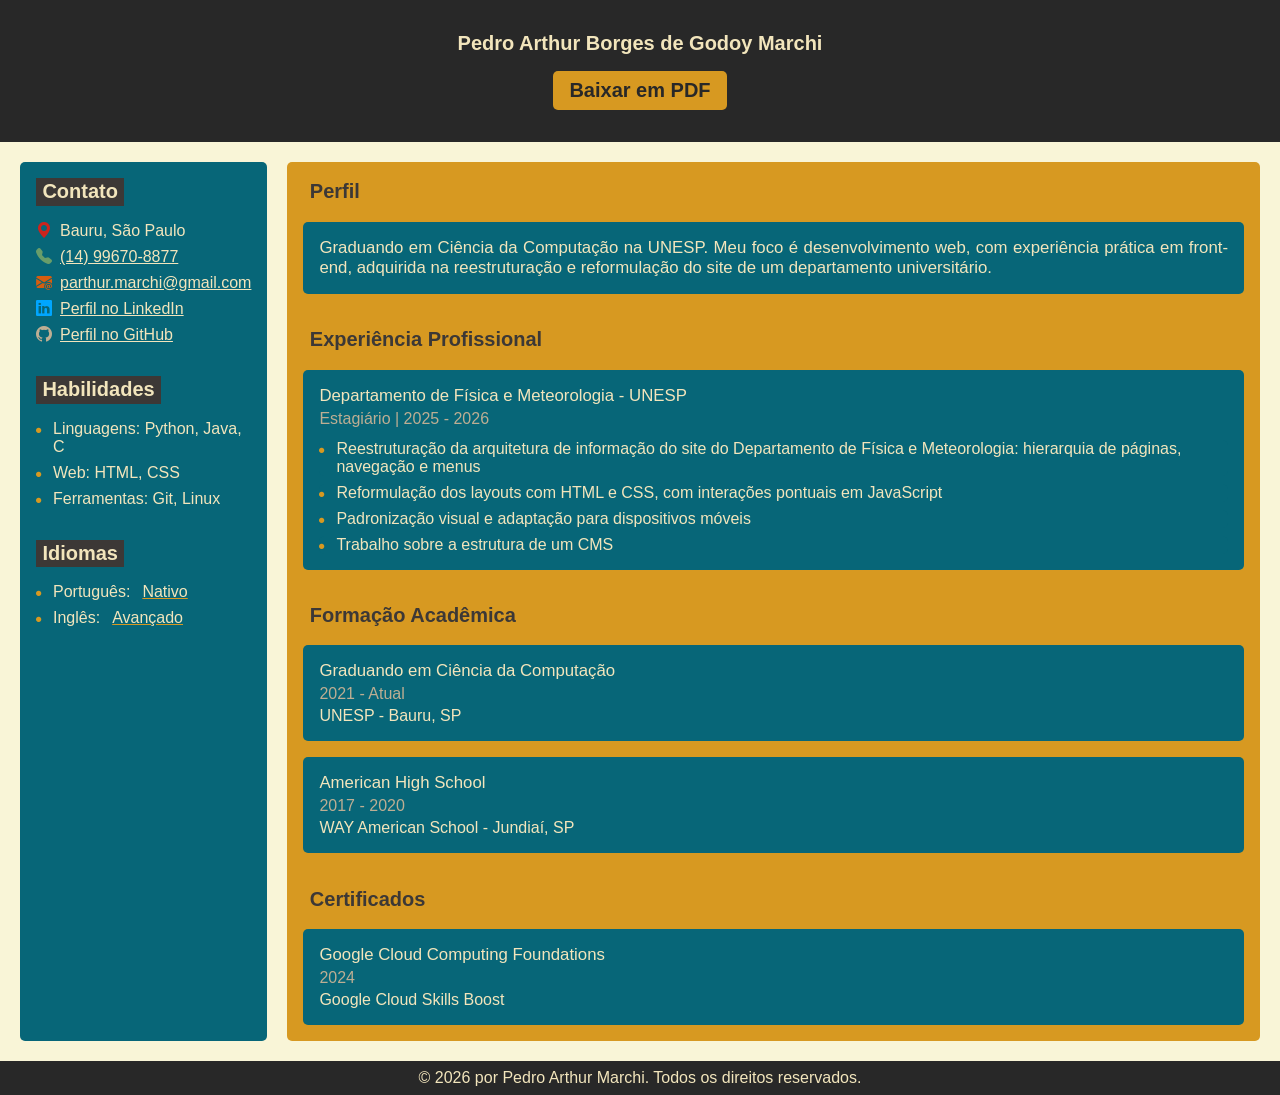
<file: index.html>
<!DOCTYPE html>
  <html lang="pt-br">
    <head>

      <meta charset="UTF-8">
      <meta name="viewport" content="width=device-width, initial-scale=1.0">
      <meta name="description" content="Currículo - dev - Pedro Arthur Borges de Godoy Marchi">
      <meta name="author" content="Pedro Arthur Borges de Godoy Marchi">
      <meta property="og:title" content="Currículo - Pedro Arthur Marchi">
      <meta property="og:description" content="Graduando em Ciência da Computação.">
      <meta property="og:url" content="https://pamarchi.github.io">
      <meta property="og:image" content="https://pamarchi.github.io/screenshot.png">
      <meta property="og:type" content="website">
      <link rel="stylesheet" href="./style.css">
      <link rel="stylesheet" href="https://cdn.jsdelivr.net/npm/bootstrap-icons@1.11.3/font/bootstrap-icons.min.css">
      <link rel="icon" href="./favicon.svg" type="image/svg+xml">
      <script src="./script.js" defer></script>
      <title>Currículo - Pedro Arthur Marchi</title>

    </head>

    <body>
      
      <header>
        <h1>Pedro Arthur Borges de Godoy Marchi</h1>
        <button type="button" class="print-button">Baixar em PDF</button>
      </header>

      <main> <!-- main container: will be a flexbox -->
        <div class="left-panel"> <!-- left side: contacts, skills and languages panel -->
          <section> <!-- contacts -->
            <h2>Contato</h2>
            <ul class="contato">
              <li class="endereco">Bauru, São Paulo</li>
              <li class="telefone"><a href="tel:+5514996708877">(14) 99670-8877</a></li>
              <li class="email"><a href="mailto:parthur.marchi@gmail.com">parthur.marchi@gmail.com</a></li>
              <li class="linkedin">
               <a href="https://www.linkedin.com/in/pedro-arthur-marchi/" target="_blank" rel="noopener noreferrer">
                  <span class="web-only">Perfil no LinkedIn</span>
                  <span class="pdf-only">linkedin.com/in/pedro-arthur-marchi</span>
               </a>
              </li>
              <li class="github">
               <a href="https://github.com/PAMarchi/" target="_blank" rel="noopener noreferrer">
                  <span class="web-only">Perfil no GitHub</span>
                  <span class="pdf-only">github.com/PAMarchi</span>
               </a>
              </li>
            </ul>
          </section>
          <section> <!-- skills -->
            <h2>Habilidades</h2>
            <ul class="skills">
              <li>Linguagens: Python, Java, C</li>
              <li>Web: HTML, CSS</li>
              <li>Ferramentas: Git, Linux</li>
            </ul>
          </section>
          <section> <!-- languages -->
            <h2>Idiomas</h2>
            <ul class="languages">
              <li>
                Português: <span>Nativo</span>
              </li>
              <li>
                Inglês: <span>Avançado</span>
              </li>
            </ul>
          </section>
        </div>
        <div class="right-panel"> <!-- right side: profile, academics, experience ... -->
          <section> <!-- profile -->
            <h2>Perfil</h2>
            <p class="profile">Graduando em Ciência da Computação na UNESP. Meu foco é desenvolvimento web, com experiência prática em front-end, adquirida na reestruturação e reformulação do site de um departamento universitário.</p>
          </section>
          <section> <!-- experience -->
            <h2>Experiência Profissional</h2>
            <ul class="job">
              <li>
                <h3 class="job-place"> <!-- Place -->
                  Departamento de Física e Meteorologia - UNESP
                </h3>
                <p class="job-position-date">Estagiário | 2025 - 2026</p><!-- Job position and date -->
                <div class="job-desc"> <!-- Job description -->
                  <ul>
                     <li>Reestruturação da arquitetura de informação do site do Departamento de Física e Meteorologia: hierarquia de páginas, navegação e menus</li>
                     <li>Reformulação dos layouts com HTML e CSS, com interações pontuais em JavaScript</li>
                     <li>Padronização visual e adaptação para dispositivos móveis</li>
                     <li>Trabalho sobre a estrutura de um CMS</li>
                  </ul>
               </div>
              </li>
            </ul>
          </section>
          <section> <!-- academics -->
            <h2>Formação Acadêmica</h2>
            <ul class="general-ul">
              <li>
                <h3 class="general-label">Graduando em Ciência da Computação</h3> <!-- What is -->
                <p class="general-date">2021 - Atual</p> <!-- Date -->
                <p class="general-institution"> <!-- Institution -->
                  UNESP - Bauru, SP
                </p>
              </li>
              <li>
                <h3 class="general-label">American High School</h3> <!-- What is -->
                <p class="general-date">2017 - 2020</p> <!-- Date -->
                <p class="general-institution">WAY American School - Jundiaí, SP</p> <!-- Institution -->
              </li>
            </ul>
          </section>
          <section> <!-- courses -->
            <h2>Certificados</h2>
            <ul class="general-ul">
              <li>
                <h3 class="general-label">Google Cloud Computing Foundations</h3> <!-- What is -->
                <p class="general-date">2024</p> <!-- Date -->
                <p class="general-institution">Google Cloud Skills Boost</p> <!-- Institution -->
              </li>
            </ul>
          </section>
        </div>
      </main>

      <footer>
        <p>&copy; 2026 por Pedro Arthur Marchi. Todos os direitos reservados.</p>
      </footer>
      
    </body>
  </html>
</file>
<file: style.css>
/* ----- Reset ----- */
*, *::before, *::after {
  box-sizing: border-box;
}

* {
  margin: 0;
  padding: 0;
  font: inherit;
}

body {
  min-height: 100dvh;
}

img, picture, svg, video {
  display: block;
  max-width: 100%;
}

input, textarea, button, select {
  font: inherit;
}
/* ----- End Reset ----- */

body {
  display: flex;
  flex-direction: column;
  background-color: #f9f5d7;
  color: #282828;
  font-family: Verdana, Geneva, Tahoma, sans-serif;
  font-weight: 400;
}

body::selection {
  background-color: #076678;
}

body::-moz-selection{
  background-color: #076678;
}

header{
  flex: 0 1 auto;
  padding: 2rem;
  background-color: #282828;
  color: #f2e5bc;
  font-weight: 700;
  font-size: 20px;
  text-align: center;
}

main{
  flex: 1 1 auto;
  display: flex;
  flex-direction: row;
  row-gap: 1.25rem;
  column-gap: 1.25rem;
  flex-wrap: wrap;
  padding: 1.25rem;
  justify-content: flex-start;
  align-items: stretch;
}

.print-button {
  padding: 0.5rem 1rem;
  margin-top: 1rem;
  background-color: #d79921;
  color: #282828;
  border: none;
  border-radius: 5px;
  cursor: pointer;
  font-weight: 700;
}

.print-button:hover {
  background-color: #b57614;
}

.left-panel {
  display: flex;
  flex-wrap: wrap;
  column-gap: 1rem;
  flex: 1 1 5rem;
  background-color: #076678;
  border-radius: 5px;
  align-content: start;
  color: #f2e5bc;
}

.left-panel h2 {
  background-color: #3c3836;
  padding: 0.15rem 0.4rem;
}

.left-panel section::selection {
  background-color: #b57614;
}

.left-panel section::-moz-selection {
   background-color: #b57614;
}

section{
  padding: 1rem;
}

section h2 {
  width: fit-content;
}

h2 {
  font-size: 1.25rem;
  font-weight: 550;
  margin-bottom: 1rem;
}

a:focus-visible {
   outline: 3px solid currentColor;
   outline-offset: 2px;
   border-radius: 2px;
}

.contato {
  list-style: none;
  display: flex;
  flex-direction: column;
  row-gap: .5rem;
}

.endereco {
  display: flex;
  align-items: start;
  column-gap: 0.5rem;
}

.endereco::before {
  font-family: "bootstrap-icons";
  content: "\F3E7";
  color: #cc241d;
}

.telefone {
  display: flex;
  align-items: center;
  column-gap: 0.5rem;
}

.telefone a {
   text-decoration: underline;
   color: inherit;
}

.telefone::before {
  font-family: "bootstrap-icons";
  content: "\F5B4";
  color: #689d6a;
}

.email {
  display: flex;
  align-items: center;
  column-gap: 0.5rem;
}

.email a {
  text-decoration: underline;
  color: inherit;
}

.email::before {
  font-family: "bootstrap-icons";
  content: "\F84B";
  color: #d65d0e;
}

.linkedin {
  display: flex;
  align-items: center;
  column-gap: 0.5rem;
}

.linkedin a {
  text-decoration: underline;
  color: inherit;
}

.linkedin::before {
  font-family: "bootstrap-icons";
  content: "\F472";
  color: #00a6ff;
}

.github {
   display: flex;
   align-items: center;
   column-gap: 0.5rem;
}

.github a {
   text-decoration: underline;
   color: inherit;
}

.github::before{
   font-family: "bootstrap-icons";
   content: "\F3ED";
   color: #bdae93;
}

.skills {
  display: flex;
  list-style: none;
  flex-direction: column;
  row-gap: 0.5rem;
}

.skills li {
  display: flex;
  align-items: start;
  column-gap: 0.75rem;
}

.skills li::before {
  font-family: "bootstrap-icons";
  content: "\F287";
  font-size: 0.33rem;
  color: #d79921;
  padding-top: 0.5rem;
}

.languages {
  display: flex;
  list-style: none;
  flex-direction: column;
  row-gap: 0.5rem;
}

.languages li {
  display: flex;
  align-items: start;
  column-gap: 0.75rem;

   span {
      text-decoration: underline;
      text-decoration-color: #d79921;
   }
}

.languages li::before {
  font-family: "bootstrap-icons";
  content: "\F287";
  font-size: 0.33rem;
  color: #d79921;
  padding-top: 0.5rem;
}

.right-panel {
  flex: 4 1 30rem;
  background-color: #d79921;
  border-radius: 5px;
}

.right-panel h2 {
  padding: 0.15rem 0.4rem;
  color: #3c3836;
}

.right-panel section::selection {
   background-color: #458588;
}

.right-panel section::-moz-selection {
   background-color: #458588;
}

.profile {
  font-size: 105%;
  text-align: justify;
  background-color: #076678;
  padding: 1rem;
  border-radius: 5px;
  color: #f2e5bc;
}

.profile::selection {
  background-color: #b57614;
}

.profile::-moz-selection {
  background-color: #b57614;
}

.job {
  display: flex;
  list-style: none;
  flex-direction: column;
  row-gap: 1rem; 
}

.job::selection {
  background-color: #b57614;
}

.job::-moz-selection {
  background-color: #b57614;
}

.job li {
  background-color: #076678;
  display: flex;
  flex-direction: column;
  row-gap: 0.25rem;
  padding: 1rem;
  border-radius: 5px;
  color: #f2e5bc;
}

.job-place {
  font-size: 105%;
}

.job-position-date{
  color: #bdae93;
}

.job-desc {
  font-size: inherit;
  padding-top: 0.5rem;

   ul {
      display: flex;
      list-style: none;
      flex-direction: column;
      row-gap: 0.5rem;

      li {
         padding: 0;
         display: flex;
         align-items: start;
         flex-direction: row;
         column-gap: 0.75rem;

         &::before {
            font-family: "bootstrap-icons";
            content: "\F287";
            font-size: 0.33rem;
            color: #d79921;
            padding-top: 0.5rem;
         }
      }
   }
}

.general-ul {
  display: flex;
  list-style: none;
  flex-direction: column;
  row-gap: 1rem;
}

.general-ul::selection {
  background-color: #b57614;
}

.general-ul::-moz-selection {
  background-color: #b57614;
}

.general-ul li {
  display: flex;
  flex-direction: column;
  row-gap: 0.25rem;
  padding: 1rem;
  border-radius: 5px;
  color: #f2e5bc;
  background-color: #076678;
}

.general-label {
  font-size: 105%;
}

.general-date {
  color: #bdae93;
}

.general-institution {
  font-size: inherit;
}

footer {
  flex: 0 1 auto;
  padding: 0.5rem;
  background-color: #282828;
  color: #f2e5bc;
  text-align: center;
}

.pdf-only {
   display: none;
}


/* Currículo em PDF */
@media print {
   @page {
      size: A4;
      margin: 12mm;
   }

   .pdf-only {
      display: inline;
   }

   .web-only {
      display: none;
   }

   body {
      font-size: 10.5pt;
      line-height: 1.35;
   }

   .print-button {
      display: none;
   }

   body, header, footer, .left-panel, .right-panel, .profile, .job li, .general-ul li {
      background: none;
      color: #000;
      border-radius: 0;
   }

   main {
      flex-direction: column;
      padding: 0;
      row-gap: 0;
   }

   .left-panel, .right-panel {
      display: block;
      flex: 1 1 auto;
   }

   section {
      padding: 0 0 0.5rem;
      break-inside: auto;
   }

   header {
      padding: 0 0 0.5rem;
      text-align: left;
   }

   h2 {
      font-size: 1.1rem;
      border-bottom: 1px solid #000;
      padding: 0;
      break-after: avoid;
      margin-bottom: 0.35rem;
   }

   .contato li::before, .skills li::before, .languages li::before, .job-desc li::before {
      display: none;
   }

   .contato li, .skills li, .job-desc li {
      column-gap: 0;
   }

   a {
      color: #000;
      text-decoration: underline;
   }

   li {
      break-inside: avoid;
   }

   footer {
      display: none;
   }

   .general-ul li, .job li {
      padding: 0;
   }

   .general-ul, .job {
      row-gap: 0.4rem;
   }

   .profile {
      text-align: left;
      padding: 0;
   }

   .job-position-date, .general-date {
      color: #000;
   }

   .languages li span {
      text-decoration: none;
   }
}
</file>
<file: src/style.css>
/* ----- Reset ----- */
*, *::before, *::after {
  box-sizing: border-box;
}

* {
  margin: 0;
  padding: 0;
  font: inherit;
}

body {
  min-height: 100dvh;
}

img, picture, svg, video {
  display: block;
  max-width: 100%;
}

input, textarea, button, select {
  font: inherit;
}
/* ----- End Reset ----- */

body {
  display: flex;
  flex-direction: column;
  background-color: #f9f5d7;
  color: #282828;
  font-family: Verdana, Geneva, Tahoma, sans-serif;
  font-weight: 400;
}

body::selection {
  background-color: #076678;
}

body::-moz-selection{
  background-color: #076678;
}

header{
  flex: 0 1 auto;
  padding: 2rem;
  background-color: #282828;
  color: #f2e5bc;
  font-weight: 700;
  font-size: 20px;
  text-align: center;
}

main{
  flex: 1 1 auto;
  display: flex;
  flex-direction: row;
  row-gap: 1.25rem;
  column-gap: 1.25rem;
  flex-wrap: wrap;
  padding: 1.25rem;
  justify-content: flex-start;
  align-items: stretch;
}

.print-button {
  padding: 0.5rem 1rem;
  margin-top: 1rem;
  background-color: #d79921;
  color: #282828;
  border: none;
  border-radius: 5px;
  cursor: pointer;
  font-weight: 700;
}

.print-button:hover {
  background-color: #b57614;
}

.left-panel {
  display: flex;
  flex-wrap: wrap;
  column-gap: 1rem;
  flex: 1 1 5rem;
  background-color: #076678;
  border-radius: 5px;
  align-content: start;
  color: #f2e5bc;
}

.left-panel h2 {
  background-color: #3c3836;
  padding: 0.15rem 0.4rem;
}

.left-panel section::selection {
  background-color: #b57614;
}

.left-panel section::-moz-selection {
   background-color: #b57614;
}

section{
  padding: 1rem;
}

section h2 {
  width: fit-content;
}

h2 {
  font-size: 1.25rem;
  font-weight: 550;
  margin-bottom: 1rem;
}

a:focus-visible {
   outline: 3px solid currentColor;
   outline-offset: 2px;
   border-radius: 2px;
}

.contato {
  list-style: none;
  display: flex;
  flex-direction: column;
  row-gap: .5rem;
}

.endereco {
  display: flex;
  align-items: start;
  column-gap: 0.5rem;
}

.endereco::before {
  font-family: "bootstrap-icons";
  content: "\F3E7";
  color: #cc241d;
}

.telefone {
  display: flex;
  align-items: center;
  column-gap: 0.5rem;
}

.telefone a {
   text-decoration: underline;
   color: inherit;
}

.telefone::before {
  font-family: "bootstrap-icons";
  content: "\F5B4";
  color: #689d6a;
}

.email {
  display: flex;
  align-items: center;
  column-gap: 0.5rem;
}

.email a {
  text-decoration: underline;
  color: inherit;
}

.email::before {
  font-family: "bootstrap-icons";
  content: "\F84B";
  color: #d65d0e;
}

.linkedin {
  display: flex;
  align-items: center;
  column-gap: 0.5rem;
}

.linkedin a {
  text-decoration: underline;
  color: inherit;
}

.linkedin::before {
  font-family: "bootstrap-icons";
  content: "\F472";
  color: #00a6ff;
}

.github {
   display: flex;
   align-items: center;
   column-gap: 0.5rem;
}

.github a {
   text-decoration: underline;
   color: inherit;
}

.github::before{
   font-family: "bootstrap-icons";
   content: "\F3ED";
   color: #bdae93;
}

.skills {
  display: flex;
  list-style: none;
  flex-direction: column;
  row-gap: 0.5rem;
}

.skills li {
  display: flex;
  align-items: start;
  column-gap: 0.75rem;
}

.skills li::before {
  font-family: "bootstrap-icons";
  content: "\F287";
  font-size: 0.33rem;
  color: #d79921;
  padding-top: 0.5rem;
}

.languages {
  display: flex;
  list-style: none;
  flex-direction: column;
  row-gap: 0.5rem;
}

.languages li {
  display: flex;
  align-items: start;
  column-gap: 0.75rem;

   span {
      text-decoration: underline;
      text-decoration-color: #d79921;
   }
}

.languages li::before {
  font-family: "bootstrap-icons";
  content: "\F287";
  font-size: 0.33rem;
  color: #d79921;
  padding-top: 0.5rem;
}

.right-panel {
  flex: 4 1 30rem;
  background-color: #d79921;
  border-radius: 5px;
}

.right-panel h2 {
  padding: 0.15rem 0.4rem;
  color: #3c3836;
}

.right-panel section::selection {
   background-color: #458588;
}

.right-panel section::-moz-selection {
   background-color: #458588;
}

.profile {
  font-size: 105%;
  text-align: justify;
  background-color: #076678;
  padding: 1rem;
  border-radius: 5px;
  color: #f2e5bc;
}

.profile::selection {
  background-color: #b57614;
}

.profile::-moz-selection {
  background-color: #b57614;
}

.job {
  display: flex;
  list-style: none;
  flex-direction: column;
  row-gap: 1rem; 
}

.job::selection {
  background-color: #b57614;
}

.job::-moz-selection {
  background-color: #b57614;
}

.job li {
  background-color: #076678;
  display: flex;
  flex-direction: column;
  row-gap: 0.25rem;
  padding: 1rem;
  border-radius: 5px;
  color: #f2e5bc;
}

.job-place {
  font-size: 105%;
}

.job-position-date{
  color: #bdae93;
}

.job-desc {
  font-size: inherit;
  padding-top: 0.5rem;

   ul {
      display: flex;
      list-style: none;
      flex-direction: column;
      row-gap: 0.5rem;

      li {
         padding: 0;
         display: flex;
         align-items: start;
         flex-direction: row;
         column-gap: 0.75rem;

         &::before {
            font-family: "bootstrap-icons";
            content: "\F287";
            font-size: 0.33rem;
            color: #d79921;
            padding-top: 0.5rem;
         }
      }
   }
}

.general-ul {
  display: flex;
  list-style: none;
  flex-direction: column;
  row-gap: 1rem;
}

.general-ul::selection {
  background-color: #b57614;
}

.general-ul::-moz-selection {
  background-color: #b57614;
}

.general-ul li {
  display: flex;
  flex-direction: column;
  row-gap: 0.25rem;
  padding: 1rem;
  border-radius: 5px;
  color: #f2e5bc;
  background-color: #076678;
}

.general-label {
  font-size: 105%;
}

.general-date {
  color: #bdae93;
}

.general-institution {
  font-size: inherit;
}

footer {
  flex: 0 1 auto;
  padding: 0.5rem;
  background-color: #282828;
  color: #f2e5bc;
  text-align: center;
}

.pdf-only {
   display: none;
}


/* Currículo em PDF */
@media print {
   @page {
      size: A4;
      margin: 12mm;
   }

   .pdf-only {
      display: inline;
   }

   .web-only {
      display: none;
   }

   body {
      font-size: 10.5pt;
      line-height: 1.35;
   }

   .print-button {
      display: none;
   }

   body, header, footer, .left-panel, .right-panel, .profile, .job li, .general-ul li {
      background: none;
      color: #000;
      border-radius: 0;
   }

   main {
      flex-direction: column;
      padding: 0;
      row-gap: 0;
   }

   .left-panel, .right-panel {
      display: block;
      flex: 1 1 auto;
   }

   section {
      padding: 0 0 0.5rem;
      break-inside: auto;
   }

   header {
      padding: 0 0 0.5rem;
      text-align: left;
   }

   h2 {
      font-size: 1.1rem;
      border-bottom: 1px solid #000;
      padding: 0;
      break-after: avoid;
      margin-bottom: 0.35rem;
   }

   .contato li::before, .skills li::before, .languages li::before, .job-desc li::before {
      display: none;
   }

   .contato li, .skills li, .job-desc li {
      column-gap: 0;
   }

   a {
      color: #000;
      text-decoration: underline;
   }

   li {
      break-inside: avoid;
   }

   footer {
      display: none;
   }

   .general-ul li, .job li {
      padding: 0;
   }

   .general-ul, .job {
      row-gap: 0.4rem;
   }

   .profile {
      text-align: left;
      padding: 0;
   }

   .job-position-date, .general-date {
      color: #000;
   }

   .languages li span {
      text-decoration: none;
   }
}
</file>
